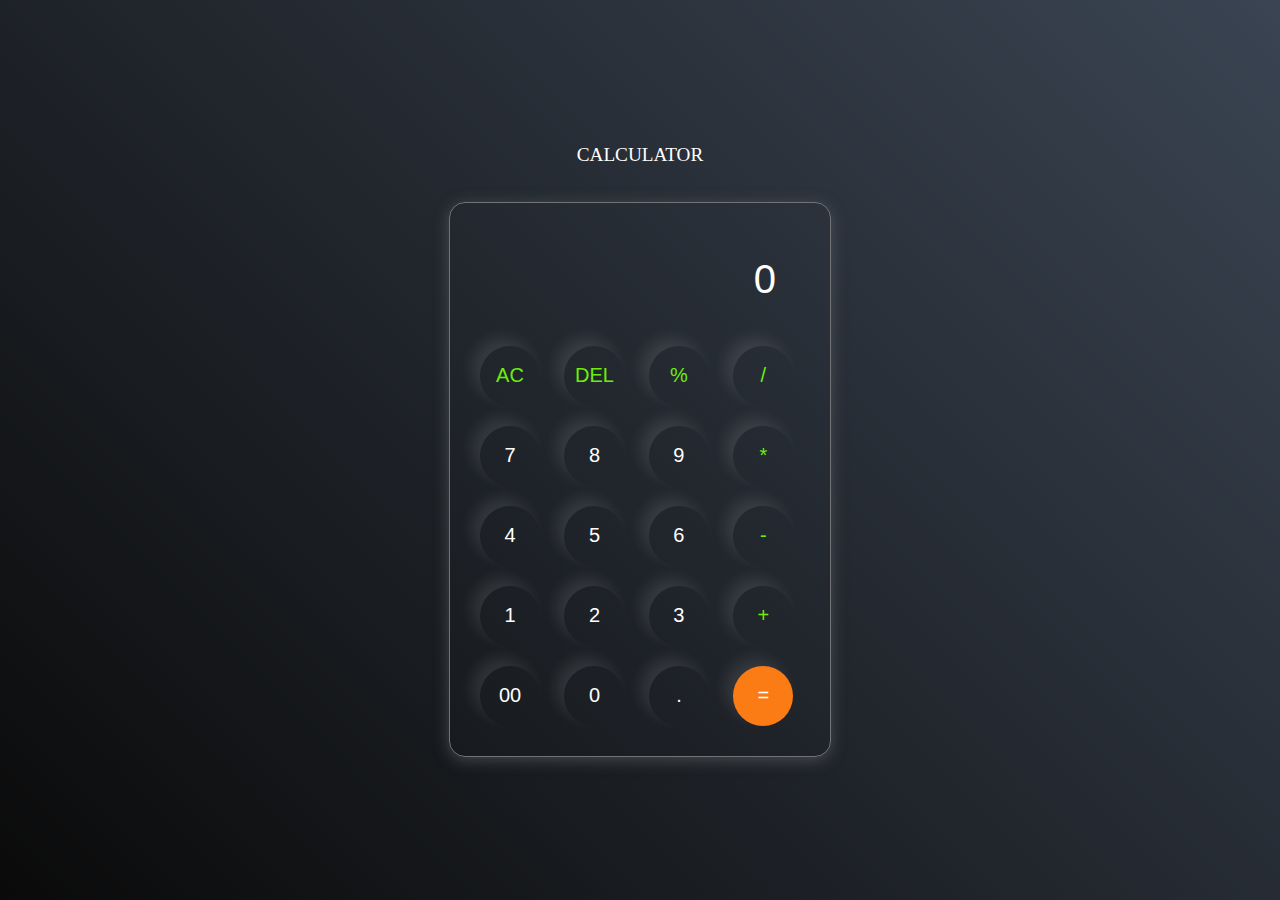
<file: Calculator/index.html>
<!DOCTYPE html>
<html lang="en">
  <head>
    <meta charset="UTF-8" />
    <meta http-equiv="X-UA-Compatible" content="IE=edge" />
    <meta name="viewport" content="width=device-width, initial-scale=1.0" />
    <link rel="stylesheet" href="style.css" />
    <title>Calculator - By Code Traversal</title>
  </head>
  <body>
    <div class="container">
      <center><p style="font-family: 'Times New Roman', Times, serif; font-size: larger; color:white;">CALCULATOR</p></center><br><br>
      <div class="calculator">
        <input type="text" id="inputBox" placeholder="0" />
        <div>
          <button class="button operator">AC</button>
          <button class="button operator">DEL</button>
          <button class="button operator">%</button>
          <button class="button operator">/</button>
        </div>
        <div>
          <button class="button">7</button>
          <button class="button">8</button>
          <button class="button">9</button>
          <button class="button operator">*</button>
        </div>
        <div>
          <button class="button">4</button>
          <button class="button">5</button>
          <button class="button">6</button>
          <button class="button operator">-</button>
        </div>
        <div>
          <button class="button">1</button>
          <button class="button">2</button>
          <button class="button">3</button>
          <button class="button operator">+</button>
        </div>

        <div>
          <button class="button">00</button>
          <button class="button">0</button>
          <button class="button">.</button>
          <button class="button equalBtn">=</button>
        </div>
      </div>
    </div>

    <script src="script.js"></script>
  </body>
</html>
</file>
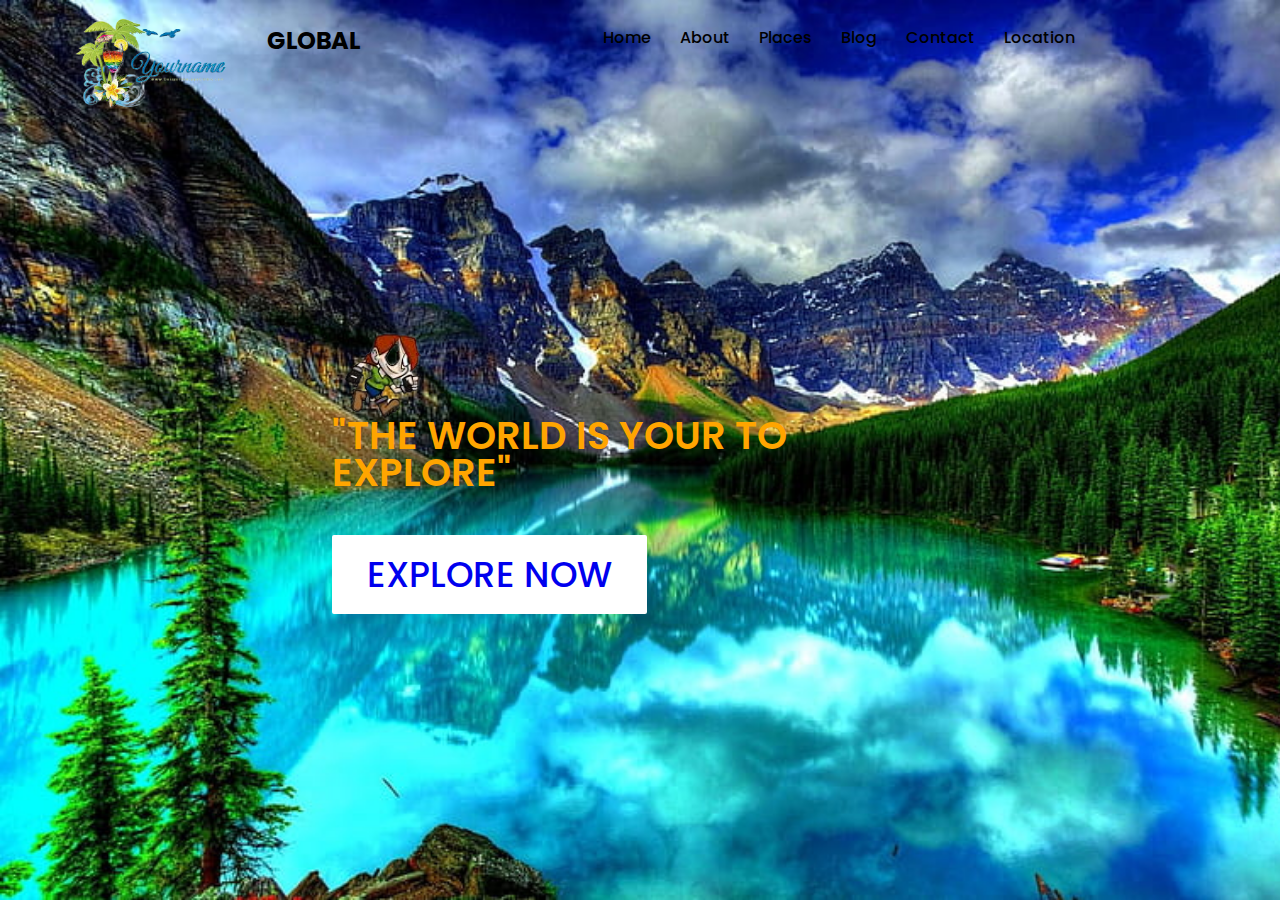
<file: landing_page/index.html>
<!DOCTYPE html>
<html lang="en">
<head>
    
<title>Landing Page</title>
<link rel="stylesheet" href="style.css">
<link rel="stylesheet" href="https://cdnjs.c10udf1are.com/ajax/1ibs/font-awesome/5.1a.0/css/a11.min.css">
</head>
<body>
    <header>
        <img src="images-removebg-preview.png">
        <a href="#" class="brand">Global</a>
        <div class="navigation">
            <div class="navigation-items">
                <a href="#">Home</a>
                <a href="#">About</a>              
                <a href="#">Places</a>
                <a href="#">Blog</a>
                <a href="#">Contact</a>
                <a href="#">Location</a>
                
            </div> 
        </div>
    </header>
    <section class="home" >
        <div class="content">
            <div class="panda"></div>
            <div class="walk2"></div>
            <h1>
                <span style="color: orange;">"The World is Your to Explore"</span>
                <p></p>
                <a href="#">Explore Now</a>

            </h1>
        </div>
<div class="media-icons">
    <a href="#"><i class="fab fa-facebook-f"></i></a>
    <a href="#"><i class="fab fa-instagram"></i></a>
    <a href="#"><i class="fab fa-twitter"></i></a>
    <a href="#"><i class="fab fa-whatsapp"></i></a>
    </div>
    </section>

    
</body>
</html>
</file>
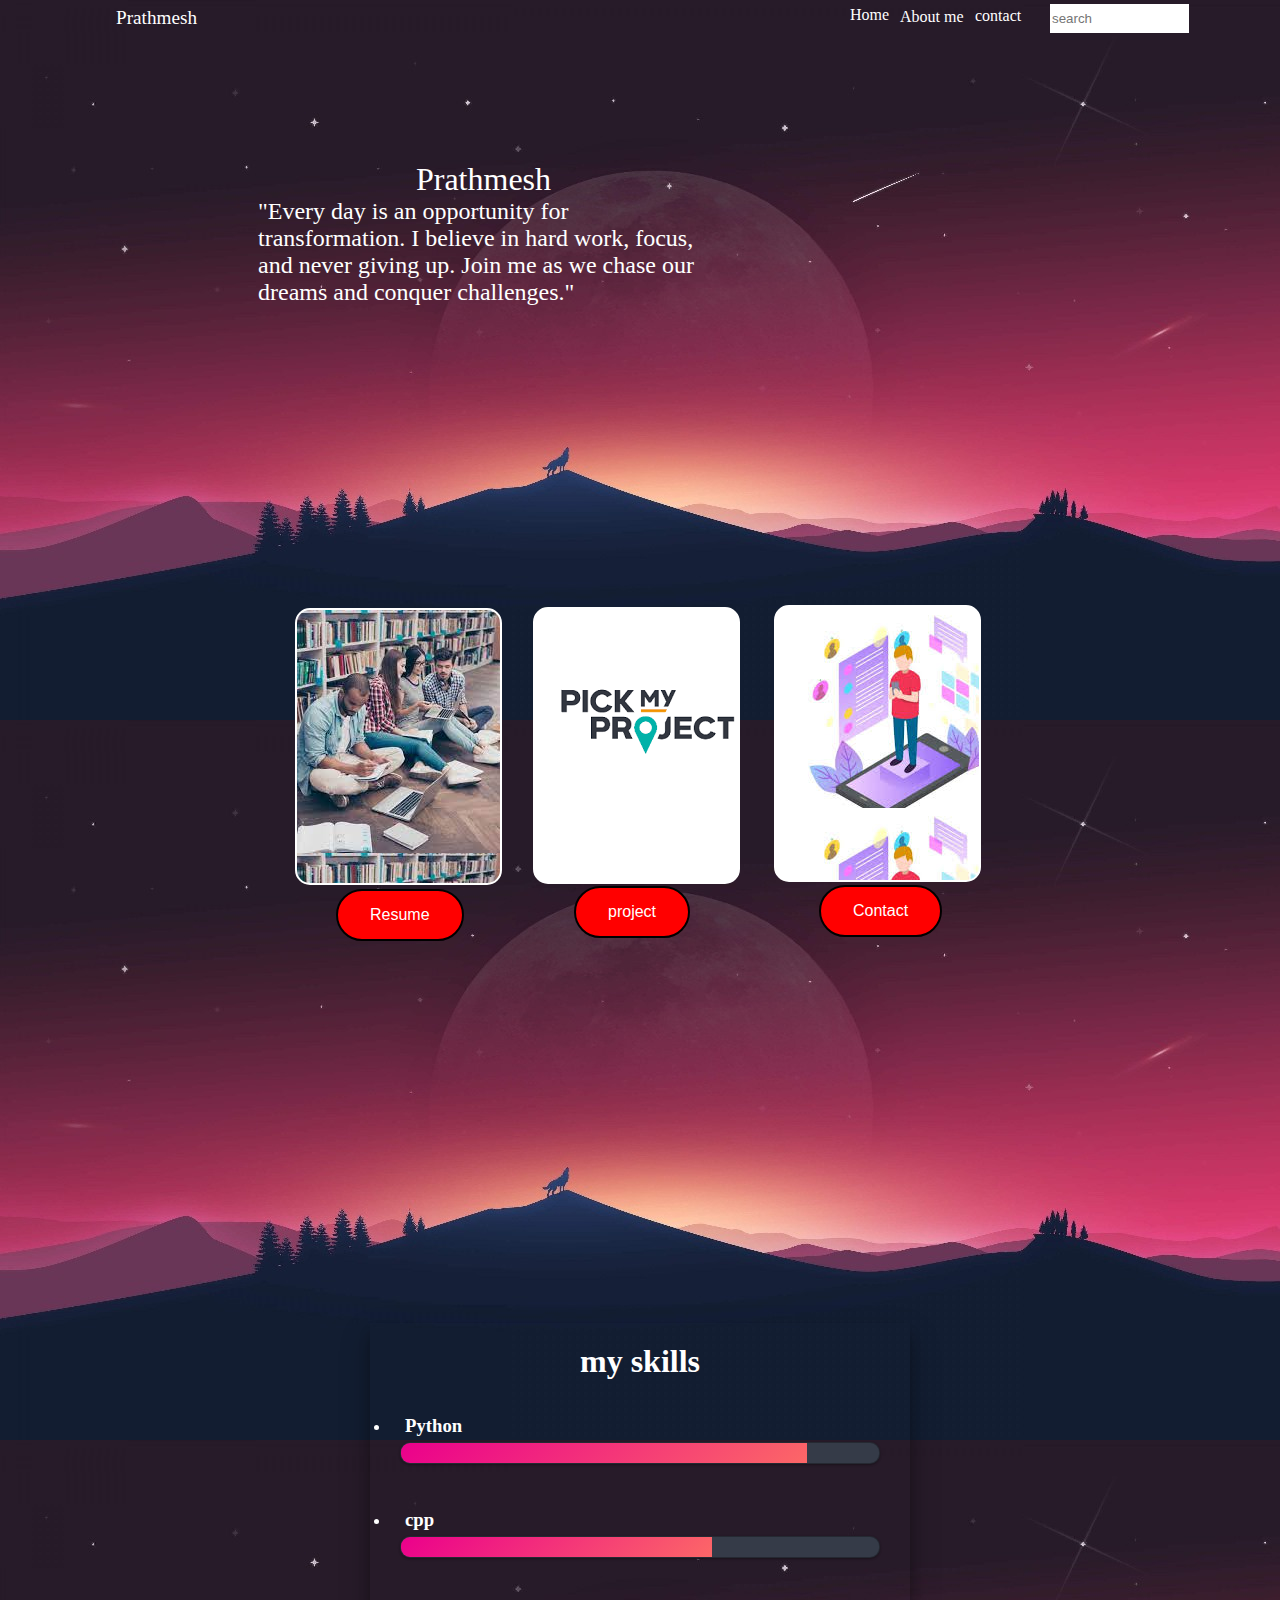
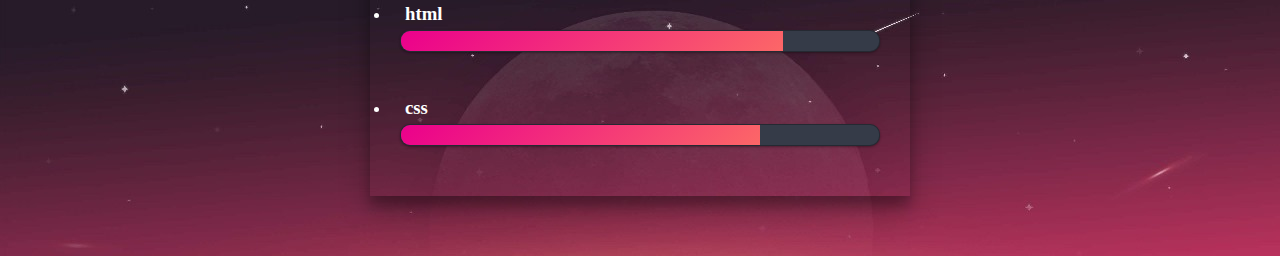
<file: portfolio/portfolio.html>
<!DOCTYPE html>
<html lang="en">
<head>
    <meta charset="UTF-8">
    <meta name="viewport" content="width=device-width, initial-scale=1.0">
    <title>Document</title>
</head>
<style>
    *{
        margin: 0px;
        padding: 0px;
    }

    body{
        background-image: url(abc.jpeg);
        background: cover;
    }
    .utext{
        color: white;
        font-size: larger ;
        border: 2px solid transparent;
        width: 25px;
        height: 25px;
        transform: translate(114px,5px);
    }
    #n1{
        display: block;
        text-decoration: none;
        border: 2px transparent;
        width: 25px;
        height:25px;
        transform:translate(850px,-23px);
        color: white;
    }
    #n2{
        display: block;
        text-decoration: none;
        border: 2px transparent;
        width: 69px;
        height: 25px;
        transform: translate(900px,-46px);
        color: white;
}
    #n3{
        display: block;
        text-decoration: none;
        border: 2px transparent;
        width: 25px;
        height:25px;
        transform:translate(975px,-72px);
        color: white;
    }
    a:visited{
        color: orange;
    }
    input{
        border: 2px solid white;
        width:135px;
        height: 25px;
        transform: translate(1050px,-100px);
    }

    .bio{
        border: 2px transparent;
        width: 451px;
        height: 281px;
        transform: translate(258px,28px);
    }
    #t1{
        font-family:Georgia, 'Times New Roman', Times, serif;
        font-size:xx-large;
        color: white;
        
    }
    #t2{
        font-family: cursive;
        font-size: x-large;
        color: white;
    }
    #p{
        border: 2px solid transparent;
        border-radius:50%;
        width: 185px;
        height: 185px;
        transform: translate(799px,-238px);
        background: transparent;
    }
    .p2{
        border:2px solid transparent;
        border-radius: 15%;
        width: 141px;
        height: 144px;
        transform: translate(6px,-18px);
    }
    .box{

    }
    #box1{
        border: 2px solid white;
        border-radius: 15px;
        background-image: url(download.jpg);
        width: 203px;
        height: 273px;
        transition:transform 1500ms;
        }
        
    #box1:hover{
        cursor: pointer;
        transform: rotatey(180deg);
    }
    #box21{
        border:2px solid white;
        border-radius: 15px;
        background-image: url(download2.png);
        background: cover;
        width: 203px;
        height: 273px;
        transition:transform 1500ms;
    }
    #box21:hover{
        cursor: pointer;
        transform: rotatey(180deg);
    }
    #box31{
        border:2px solid white;
        border-radius: 15px;
        background-image: url(images.jpg);
        width: 203px;
        height: 273px;
        transition:transform 1500ms;
    }
    #box31:hover{
        cursor: pointer;
        transform: rotatey(180deg);
    }
    .box{
        border: 2px;
        width: 200px;
        height: 160px;
        transform: translate(295px,5px);
    }
    .box2{
        border: 2px;
        width: 200px;
        height: 160px;
        transform: translate(533px,-216px);
    }
    .box3{
        border: 2px;
        width: 200px;
        height: 160px;
        transform: translate(774px,-438px);
    }
    .button{
        border: 2px solid black;
        border-radius: 28px;
        background: rgb(255, 0, 0);
        color: white;
        padding: 15px 32px;
        text-align: center;
        text-decoration: none;
        display: inline-block;
        font-size: 16px;
        margin: 4px 2px;
        cursor: pointer;
        transform: translate(334px,122px);
    }
    .button1{
        border: 2px solid black;
        border-radius: 28px;
        background: rgb(255, 0, 0);
        color: white;
        padding: 15px 32px;
        text-align: center;
        text-decoration: none;
        display: inline-block;
        font-size: 16px;
        margin: 4px 2px;
        cursor: pointer;
        transform: translate(572px,-101px);
    }
    .button2{
        border: 2px solid black;
        border-radius: 28px;
        background: rgb(255, 0, 0);
        color: white;
        padding: 15px 32px;
        text-align: center;
        text-decoration: none;
        display: inline-block;
        font-size: 16px;
        margin: 4px 2px;
        cursor: pointer;
        transform: translate(817px,-322px);
    }
    h1{
        text-align: center;
    }
    h3{
        margin: 5px;
    }
    .skills{
        width: 500px;
        margin: 60px auto;
        color: #fff;
        padding: 20px;
        box-shadow: 0 14px 28px rgba(0,0,0,0.25),0 10px 10px rgba(0,0,0,0.22);
    }
    .skills li{
        margin: 20px 0;
        padding: 10px ;

    }
    .bar{
        background: #353b48;
        display: block;
        height: 20px;
        border: 1px solid rgba(0,0,0,0.3);
        border-radius: 10px;
        overflow: hidden;
        box-shadow: 0 1px 3px rgba(0,0,0,0.12),0 1px 2px rgba(0,0,0,0.24);
        transition: all 0.3s cubic-bezier(.25,.8,.25,1);
    }
    .bar:hover{
        box-shadow: 0 14px 28px rgba(0,0,0,0.25),0 1px 2px rgba(0,0,0,0.22);
    }
    .bar span{
        height: 20px;
        float: left;
        background:linear-gradient(135deg,rgba(235,0,140,1)0%, rgba(252,103,103,1)100%);

    }
    .Python{
        width: 85%;
        animation: Python 3s;

    }
    .cpp{
        width: 65%;
        animation: cpp 3s;
        
    }
    .html{
        width: 80%;
        animation: html 3s;
        
    }
    .css{
        width: 75%;
        animation: css 3s;
        
    }
    @keyframes Python{
        0%{
            width: 0%;
        }
        100%{
            width: 85%;
        }
    }
    @keyframes cpp{
        0%{
            width: 0%;
        }
        100%{
            width: 65%;
        }
    }
    @keyframes html{
        0%{
            width: 0%;
        }
        100%{
            width: 80%;
        }
    }
    @keyframes css{
        0%{
            width: 0%;
        }
        100%{
            width: 75%;
        }
    }
</style>
<body>
    <header>
        <div class="utext">
            <p>Prathmesh</p>
        </div>
        <div class="nav">
            <a href="#" id="n1">Home</a>
            <a href="#" id="n2">About me</a>
            <a href="#" id="n3">contact</a>
            <input type="text" placeholder="search">
        </div>
    </header>
    <div class="bio">
        <div id="t1">
            <center><p>Prathmesh</p></center>
        </div>
        <div id="t2">
            <p>"Every day is an opportunity for transformation. 
                I believe in hard work, focus, and never giving up. 
                Join me as we chase our dreams and conquer challenges."</p>
        </div>
    </div>
    <div class="pht">
        <div id="p">
           
    </div>

    <div class="box">
        <div id="box1">
            
        </div>
    
    </div>
    <button class="button " onclick="#" >Resume</button>
    <div class="box2">
        <div id="box21">
           
        </div>
    </div>
    <button class="button1" onclick="#">project</button>
    <div class="box3">
        <div id="box31">
            
        </div>
    </div>
    <button class="button2" onclick="#">Contact</button>

    <div class="skills">
        <h1>my skills</h1>
        <li><h3>Python</h3>
            <span class="bar"><span class="Python"></span></span>
        </li>
        <li><h3>cpp</h3>
            <span class="bar"><span class="cpp"></span></span>
        </li>
        <li><h3>html</h3>
            <span class="bar"><span class="html"></span></span>
        </li>
        <li><h3>css</h3>
            <span class="bar"><span class="css"></span></span>
        </li>
    </div>
</body>
</html>
</file>
<file: Calculator/style.css>
*{
    margin: 0;
    padding: 0;
    box-sizing: border-box;
    font-family: 'Poppins', sans-serif;
}

body{
    width: 100%;
    height: 100vh;
    display: flex;
    justify-content: center;
    align-items: center;
    background: linear-gradient(45deg, #0a0a0a, #3a4452);
}

.calculator{
    border: 1px solid #717377;
    padding: 20px;
    border-radius: 16px;
    background: transparent;
    box-shadow: 0px 3px 15px rgba(113, 115, 119, 0.5);

}

input{
    width: 320px;
    border: none;
    padding: 24px;
    margin: 10px;
    background: transparent;
    box-shadow: 0px 3px 15px rgbs(84, 84, 84, 0.1);
    font-size: 40px;
    text-align: right;
    cursor: pointer;
    color: #ffffff;
}

input::placeholder{
    color: #ffffff;
}

button{
    border: none;
    width: 60px;
    height: 60px;
    margin: 10px;
    border-radius: 50%;
    background: transparent;
    color: #ffffff;
    font-size: 20px;
    box-shadow: -8px -8px 15px rgba(255, 255, 255, 0.1);
    cursor: pointer;
}

.equalBtn{
    background-color: #fb7c14;
}

.operator{
    color: #6dee0a;
}
</file>
<file: landing_page/style.css>
@import url('https://fonts.googleapis.com/css2?family=Poppins:ital,wght@0,300;0,400;0,500;0,600;1,400;1,600&display=swap');

*{
    margin:0;
    padding:0;
    box-sizing: border-box;
    font-family:'Poppins',sans-serif;

}
section
{
    position: relative;
    width: 100%;
    min-height: 100vh;
    padding: 100px;
    display: flex;
    justify-content: space-around;
    align-items: center;
    background: #fff;
} 

header
{    
    position:absolute;
    top: 0;
    left: 0;
    width: 100%;
    padding: 25px 200px;
    display: flex;
    transition: 0.5s ease;
    justify-content: space-around;
    z-index: 999;
}

header .brand
{
    border: 2px solid transparent;
    width: 15%;
    height: 15%;
    color:black;
    font-size: 1.5em;
    font-weight: 700;
    text-transform: uppercase;
    text-decoration: none;
    transform: translate(-170px,-4px);
}

header .navigation{
    position: relative;
}

header .navigation .navigation-items a
{
    position: relative;
    color: #000;
    font-size: 1em;
    font-weight: 500;
    text-decoration: none;
    margin-left:25px;
    transition: 0.3s ease;
}

header .navigation .navigation-items a:before{
     
    content: ' ' ;
    position: absolute;
    
    background: #000;
    width: 0%;
    height: 3px;
    left: 0;
    bottom: 0;
    transition: 0.3s ease;
}

header .navigation .navigation-items a:hover:before{
    width: 100%;
}

section{
    padding: 100px 200px;
}

.home{
    position: relative;
    width: 100%;
    min-height: 100vh;
    display: flex;
    justify-content: center;
    flex-direction: column;
    background-image: url(desktop-wallpaper-most-beautiful-places-on-earth-amazing-places.jpg);
    background-size:cover;
}

 .home .content{
    z-index: 888;
    color:#fff #000;
    width: 70%;
    margin-top: 50px;
}


.home .content h1{
    font-weight: 900;
    text-transform: uppercase;
    line-height: 35px;
    margin-bottom: 40px;
}


.home .content h1 span{
    font-size: 1.2em;
    font-weight: 600;
}

.home .content p{
    margin-bottom: 65px;
}
 
.home .content  a{
    background: #fff;
    padding: 15px 35px;
   
    font-size: 1.1em;
    font-weight: 500;
    text-decoration:none;
    border-radius: 2px;
}


.home .media-icons{
    z-index: 888;
    position: absolute;
    left: 20px;
    display: flex;
    flex-direction: column;
    transition: 0.5s ease;
}
 
.home .media-icons a{
    color: black;
    font-size: 1.6em;
    transition: 0.3s ease;
}

.home .media-icons a:not(:last-child){
    margin-bottom: 20px;
}

.home .media-icons a:hover{
    transform: scale(1.3);
}

img{
    border: 2px solid transparent;
    width:25%;
    height: 25%;
    transform: translate(-166px,-20px);
}
.panda {
    width: 100px;
    height: 100px;/* Adjust to match your character's size */
    background: url(images12-removebg-preview.png);
    background-repeat:no-repeat ;
    background-size:600px;
    animation: walk 1s steps(6) infinite
}

@keyframes walk {
    from{
        background-position: 0px;
       
    }
    to{
        background-position: -600px; /* Adjust based on your sprite sheet width */
    }
    
}
</file>
